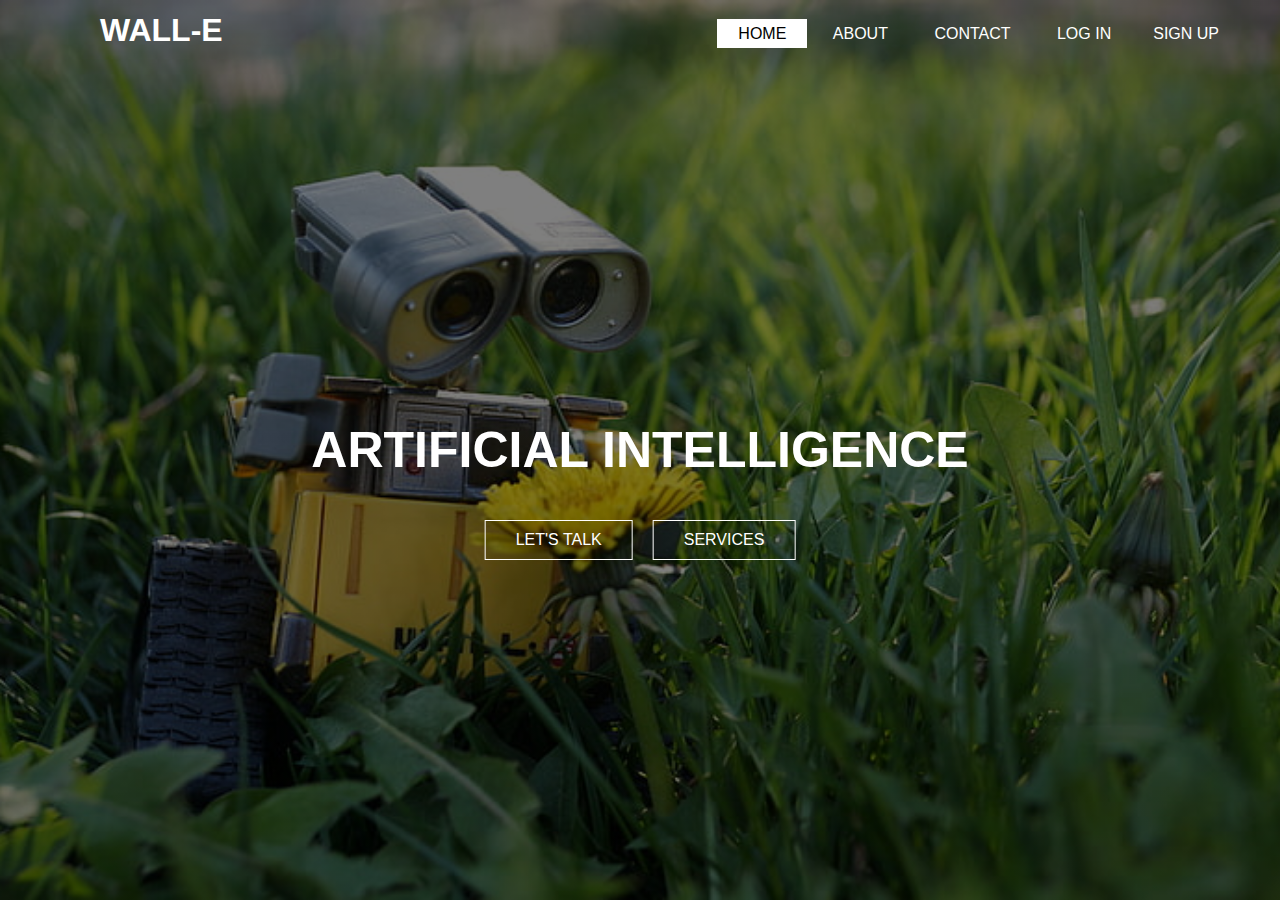
<file: frontend/index.html>
<!DOCTYPE html>
<html lang="en">
<head>
    <meta charset="UTF-8">
    <meta name="viewport" content="width=device-width, initial-scale=1.0">
    <title>WALL-E AI Assistant</title>
    <link rel="stylesheet" href="style.css">
</head>
<body>
<script>
    // Check authentication on page load - NO REDIRECT, just update greeting
    window.addEventListener('DOMContentLoaded', () => {
        const loggedIn = localStorage.getItem('walleLoggedIn') || sessionStorage.getItem('walleLoggedIn');
        
        // Update navigation based on login status
        const navList = document.querySelector('.main ul');
        const greeting = document.querySelector('.title h1');
        
        if (loggedIn) {
            // User is logged in - show personalized greeting and logout
            const userData = JSON.parse(loggedIn);
            if (greeting && userData.name) {
                greeting.textContent = `Welcome ${userData.name.split(' ')[0]}!`;
            }
        } else {
            // User is NOT logged in - show login/signup links instead of logout
            const logoutBtn = document.getElementById('logoutBtn');
            if (logoutBtn) {
                logoutBtn.parentElement.remove();
            }
            
            // Add login and signup links
            const loginLi = document.createElement('li');
            loginLi.innerHTML = '<a href="navbar/login.html">LOG IN</a>';
            navList.appendChild(loginLi);
            
            const signupLi = document.createElement('li');
            signupLi.innerHTML = '<a href="navbar/register.html">SIGN UP</a>';
            navList.appendChild(signupLi);
            
            // Keep default greeting
            if (greeting) {
                greeting.textContent = 'ARTIFICIAL INTELLIGENCE';
            }
        }
    });
</script>

<!-- ── Main Header with Background ─────────────────────────────────────── -->
<header class="header">
    <div class="main">
        <div class="logo">
            <h1>WALL-E</h1>
        </div>
        
        <!-- Hamburger Icon -->
        <div class="hamburger" id="hamburger">
            <span></span>
            <span></span>
            <span></span>
        </div>
        
        <ul id="navMenu">
            <li class="active"><a href="index.html">HOME</a></li>
            <li><a href="navbar/about.html">ABOUT</a></li>
            <li><a href="navbar/contact.html">CONTACT</a></li>
            <li><a href="#" id="logoutBtn" style="color: #ff6b6b;">LOG OUT</a></li>
        </ul>
    </div>
    
    <div class="title">
        <h1>ARTIFICIAL INTELLIGENCE</h1>
    </div>
    
    <div class="button">
        <a href="#" id="startChatBtn" class="btn">LET'S TALK</a>
        <a href="#services" class="btn">SERVICES</a>
    </div>
</header>

<!-- ── Chat Window (sidebar popup) ──────────────────────────────────────── -->
<section class="chat-section" id="chatSection">
    
    <div class="chat-header">
        <div class="chat-header-left">
            <div class="status-dot online"></div>
            <span class="chat-title">WALL-E AI</span>
        </div>
        <div style="display: flex; gap: 10px; align-items: center;">
            <button id="clearBtn" class="icon-btn" title="Clear Chat" style="width: auto; padding: 0 12px; font-size: 0.85rem;">🗑️</button>
            <button id="closeChat" class="close-btn">✕</button>
        </div>
    </div>

    <div class="chat-body" id="chatBody">
        <!-- messages injected by JS -->
    </div>

    <div class="chat-footer">
        <input type="text" id="textInput" class="text-input" placeholder="Type a message..." autocomplete="off" />
        <button id="sendBtn" class="icon-btn" title="Send">⏎</button>
        <button id="micBtn" class="icon-btn mic-btn" title="Mic">🎤</button>
    </div>

    <!-- mic status label -->
    <div class="mic-status" id="micStatus"></div>
</section>


<script>
    // Hamburger menu toggle
    const hamburger = document.getElementById('hamburger');
    const navMenu = document.getElementById('navMenu');
    
    hamburger.addEventListener('click', () => {
        hamburger.classList.toggle('active');
        navMenu.classList.toggle('active');
    });
    
    // Close menu when clicking a link
    document.querySelectorAll('#navMenu li a').forEach(link => {
        link.addEventListener('click', () => {
            hamburger.classList.remove('active');
            navMenu.classList.remove('active');
        });
    });
    
    // Close menu when clicking outside
    document.addEventListener('click', (e) => {
        if (!hamburger.contains(e.target) && !navMenu.contains(e.target)) {
            hamburger.classList.remove('active');
            navMenu.classList.remove('active');
        }
    });

    // Logout functionality
    document.getElementById('logoutBtn')?.addEventListener('click', (e) => {
        e.preventDefault();
        if (confirm('Are you sure you want to log out?')) {
            localStorage.removeItem('walleLoggedIn');
            sessionStorage.removeItem('walleLoggedIn');
            window.location.reload(); // Reload page to show login/signup links
        }
    });
</script>
<script src="script.js"></script>
</body>
</html>
</file>
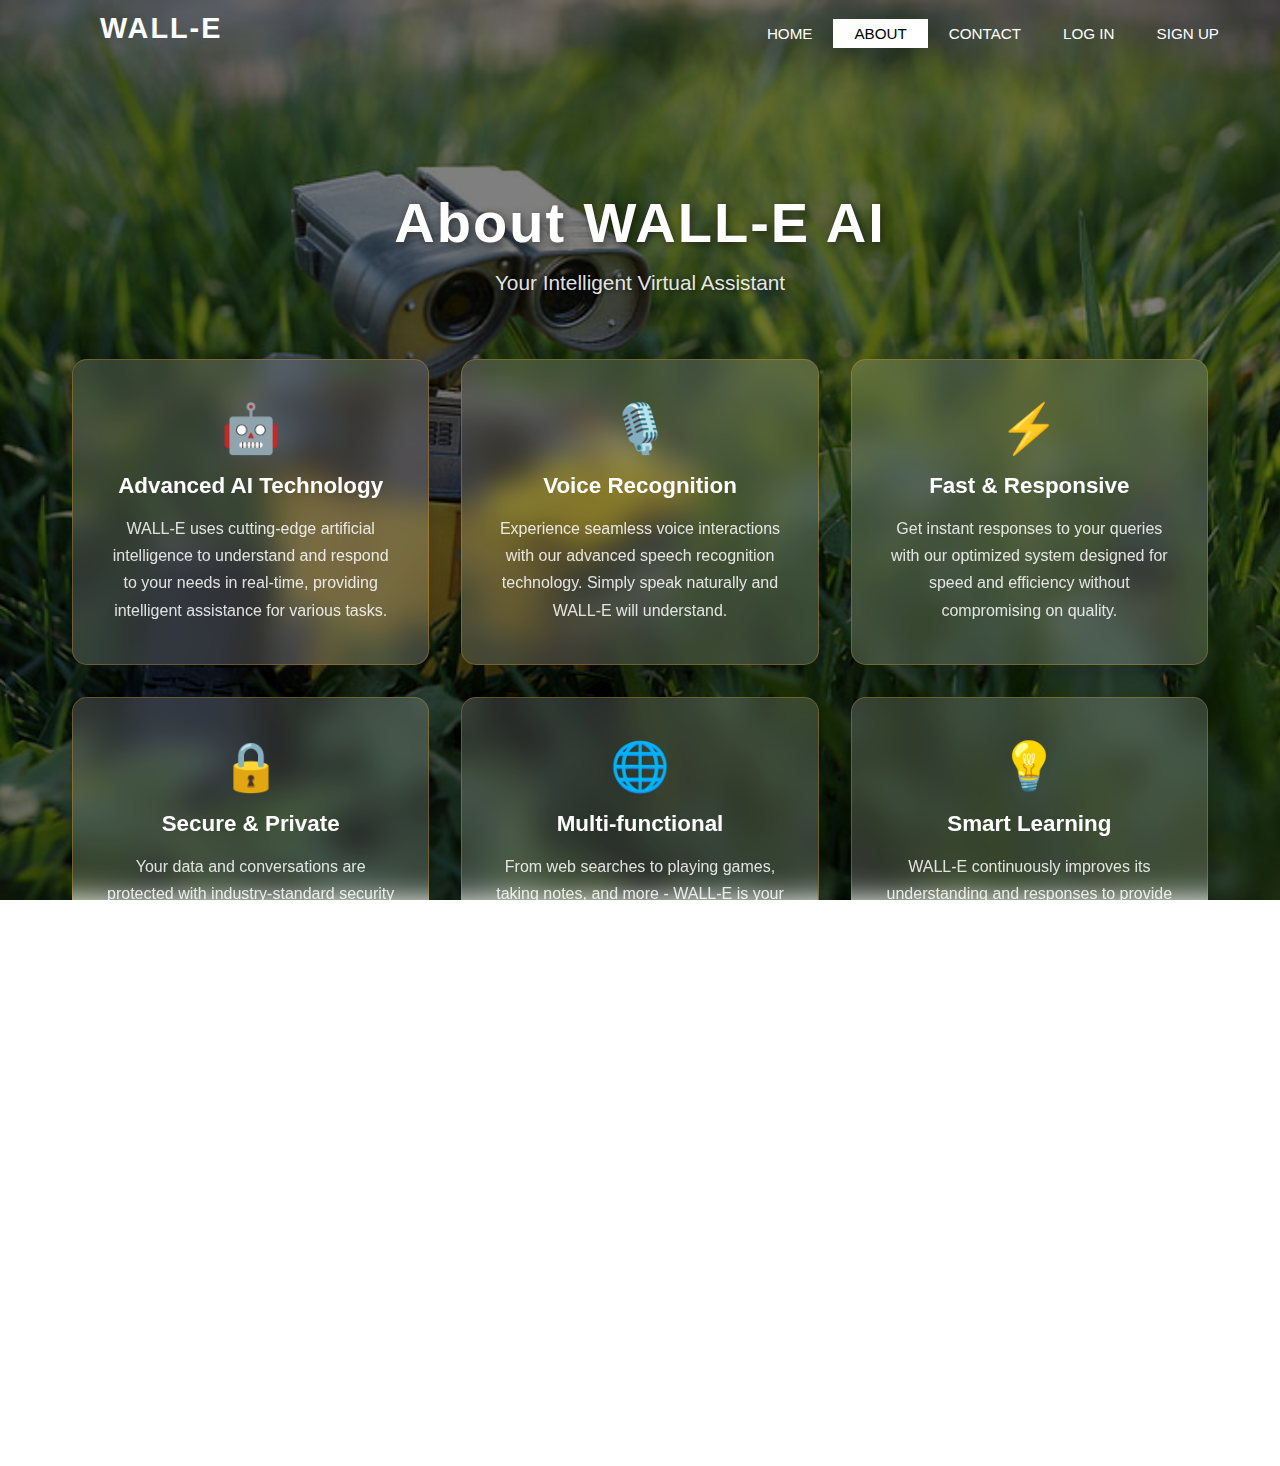
<file: frontend/navbar/about.html>
<!DOCTYPE html>
<html lang="en">
<head>
    <meta charset="UTF-8">
    <meta name="viewport" content="width=device-width, initial-scale=1.0">
    <title>About - WALL-E AI Assistant</title>
    <link rel="stylesheet" href="nav.css">
</head>
<body class="about-section">
    <nav class="navbar">
        <div class="main">
            <div class="logo">
                <h1>WALL-E</h1>
            </div>
            
            <!-- Hamburger Icon -->
            <div class="hamburger" id="hamburger">
                <span></span>
                <span></span>
                <span></span>
            </div>
            
            <ul id="navMenu">
                <li><a href="../index.html">HOME</a></li>
                <li class="active"><a href="about.html">ABOUT</a></li>
                <li><a href="contact.html">CONTACT</a></li>
                <!-- Login/Logout links will be added dynamically -->
            </ul>
        </div>
    </nav>

    <main>
        <div class="container">
            <div class="about-header">
                <h1>About WALL-E AI</h1>
                <p class="subtitle">Your Intelligent Virtual Assistant</p>
            </div>

            <div class="about-content">
                <div class="about-card">
                    <div class="icon">🤖</div>
                    <h3>Advanced AI Technology</h3>
                    <p>WALL-E uses cutting-edge artificial intelligence to understand and respond to your needs in real-time, providing intelligent assistance for various tasks.</p>
                </div>

                <div class="about-card">
                    <div class="icon">🎙️</div>
                    <h3>Voice Recognition</h3>
                    <p>Experience seamless voice interactions with our advanced speech recognition technology. Simply speak naturally and WALL-E will understand.</p>
                </div>

                <div class="about-card">
                    <div class="icon">⚡</div>
                    <h3>Fast & Responsive</h3>
                    <p>Get instant responses to your queries with our optimized system designed for speed and efficiency without compromising on quality.</p>
                </div>

                <div class="about-card">
                    <div class="icon">🔒</div>
                    <h3>Secure & Private</h3>
                    <p>Your data and conversations are protected with industry-standard security measures, ensuring complete privacy and confidentiality.</p>
                </div>

                <div class="about-card">
                    <div class="icon">🌐</div>
                    <h3>Multi-functional</h3>
                    <p>From web searches to playing games, taking notes, and more - WALL-E is your all-in-one assistant for daily tasks and entertainment.</p>
                </div>

                <div class="about-card">
                    <div class="icon">💡</div>
                    <h3>Smart Learning</h3>
                    <p>WALL-E continuously improves its understanding and responses to provide you with increasingly better assistance over time.</p>
                </div>
            </div>

            <div class="mission-section">
                <h2>Our Mission</h2>
                <p>At WALL-E AI, we're committed to making artificial intelligence accessible and useful for everyone. Our mission is to create an intelligent assistant that not only understands what you say but anticipates what you need, making your daily tasks easier and more efficient.</p>
            </div>
        </div>
    </main>

    <footer class="footer">
        <p>&copy; 2026 WALL-E AI Assistant. All rights reserved.</p>
    </footer>

    <script>
        window.addEventListener('DOMContentLoaded', () => {
            // Hamburger menu toggle
            const hamburger = document.getElementById('hamburger');
            const navMenu = document.getElementById('navMenu');
            
            hamburger.addEventListener('click', () => {
                hamburger.classList.toggle('active');
                navMenu.classList.toggle('active');
            });
            
            // Close menu when clicking a link
            document.querySelectorAll('#navMenu li a').forEach(link => {
                link.addEventListener('click', () => {
                    hamburger.classList.remove('active');
                    navMenu.classList.remove('active');
                });
            });
            
            // Close menu when clicking outside
            document.addEventListener('click', (e) => {
                if (!hamburger.contains(e.target) && !navMenu.contains(e.target)) {
                    hamburger.classList.remove('active');
                    navMenu.classList.remove('active');
                }
            });

            // Dynamic navigation based on login status
            const loggedIn = localStorage.getItem('walleLoggedIn') || sessionStorage.getItem('walleLoggedIn');
            
            if (loggedIn) {
                // User is logged in - add logout button
                const logoutLi = document.createElement('li');
                logoutLi.innerHTML = '<a href="#" id="logoutBtn" style="color: #ff6b6b;">LOG OUT</a>';
                navMenu.appendChild(logoutLi);
                
                // Add logout functionality
                document.getElementById('logoutBtn').addEventListener('click', (e) => {
                    e.preventDefault();
                    if (confirm('Are you sure you want to log out?')) {
                        localStorage.removeItem('walleLoggedIn');
                        sessionStorage.removeItem('walleLoggedIn');
                        window.location.href = '../index.html';
                    }
                });
            } else {
                // User is NOT logged in - add login/signup links
                const loginLi = document.createElement('li');
                loginLi.innerHTML = '<a href="login.html">LOG IN</a>';
                navMenu.appendChild(loginLi);
                
                const signupLi = document.createElement('li');
                signupLi.innerHTML = '<a href="register.html">SIGN UP</a>';
                navMenu.appendChild(signupLi);
            }
        });
    </script>
</body>
</html>
</file>
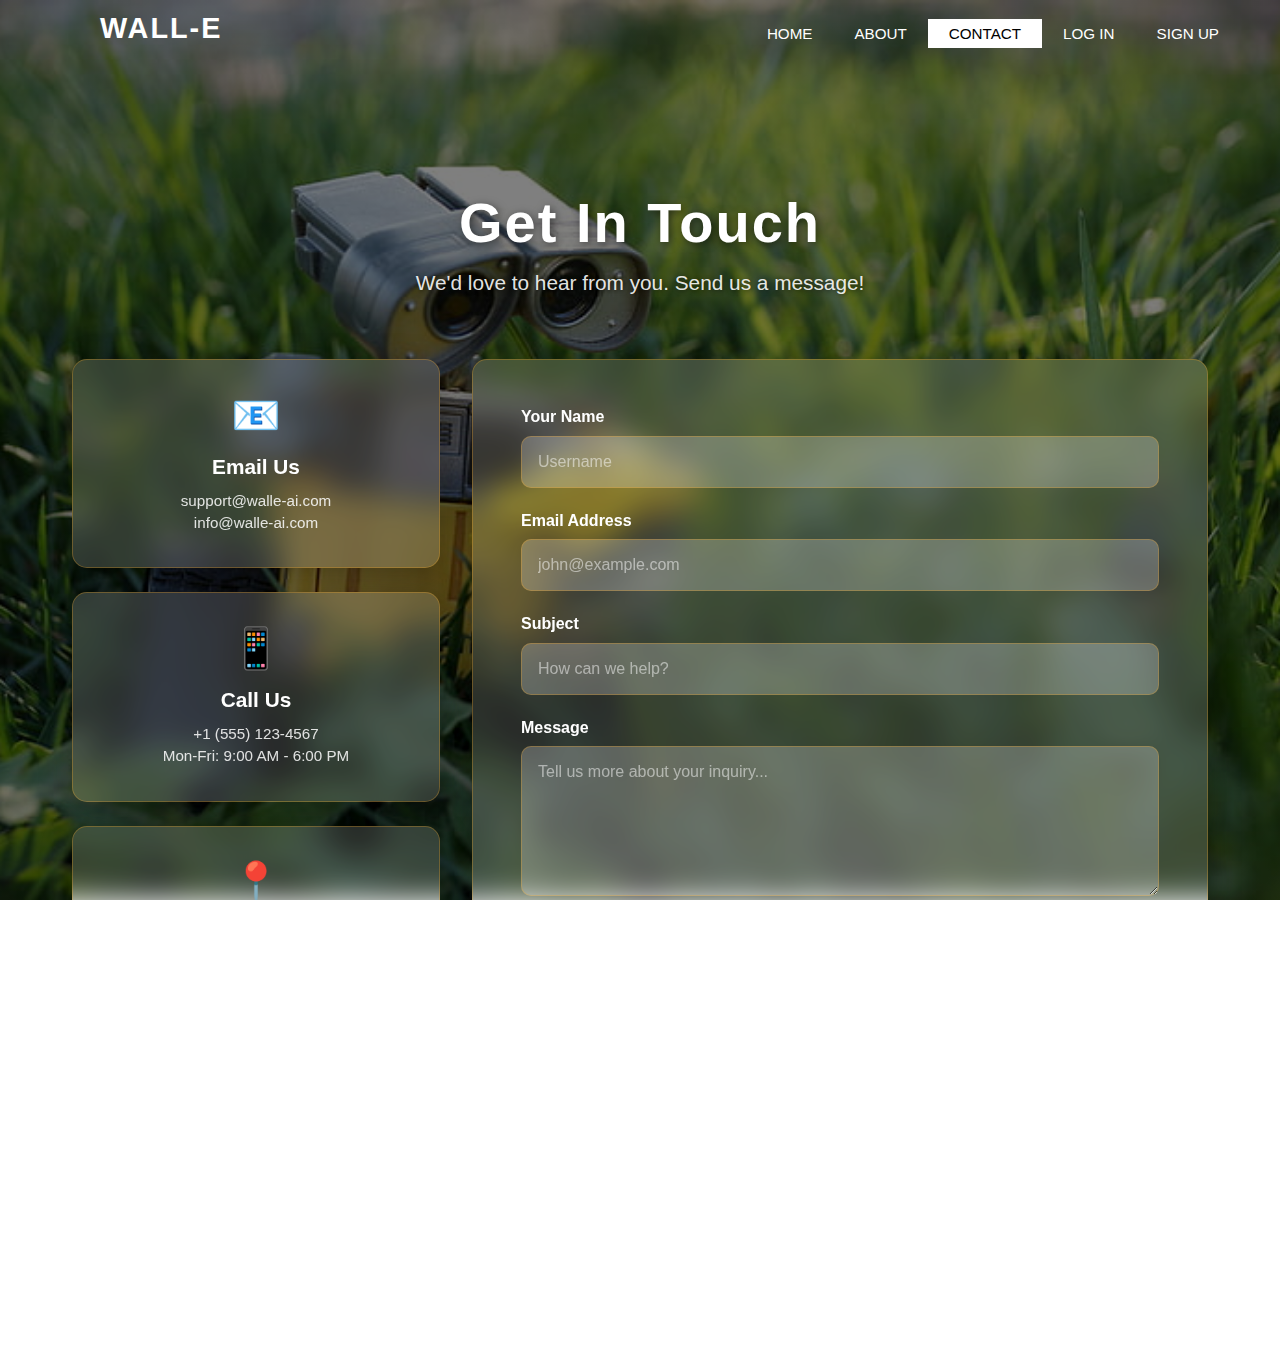
<file: frontend/navbar/contact.html>
<!DOCTYPE html>
<html lang="en">
<head>
    <meta charset="UTF-8">
    <meta name="viewport" content="width=device-width, initial-scale=1.0">
    <title>Contact - WALL-E AI Assistant</title>
    <link rel="stylesheet" href="nav.css">
</head>
<body class="contact-section">
    <nav class="navbar">
        <div class="main">
            <div class="logo">
                <h1>WALL-E</h1>
            </div>
            
            <!-- Hamburger Icon -->
            <div class="hamburger" id="hamburger">
                <span></span>
                <span></span>
                <span></span>
            </div>
            
            <ul id="navMenu">
                <li><a href="../index.html">HOME</a></li>
                <li><a href="about.html">ABOUT</a></li>
                <li class="active"><a href="contact.html">CONTACT</a></li>
                <!-- Login/Logout links will be added dynamically -->
            </ul>
        </div>
    </nav>

    <main>
        <div class="container">
            <div class="contact-header">
                <h1>Get In Touch</h1>
                <p>We'd love to hear from you. Send us a message!</p>
            </div>

            <div class="contact-wrapper">
                <div class="contact-info">
                    <div class="info-card">
                        <div class="info-icon">📧</div>
                        <h3>Email Us</h3>
                        <p>support@walle-ai.com</p>
                        <p>info@walle-ai.com</p>
                    </div>

                    <div class="info-card">
                        <div class="info-icon">📱</div>
                        <h3>Call Us</h3>
                        <p>+1 (555) 123-4567</p>
                        <p>Mon-Fri: 9:00 AM - 6:00 PM</p>
                    </div>

                    <div class="info-card">
                        <div class="info-icon">📍</div>
                        <h3>Visit Us</h3>
                        <p>123 AI Street</p>
                        <p>Mumbai, India</p>
                    </div>

                    <div class="social-links">
                        <h3>Follow Us</h3>
                        <div class="social-icons">
                            <a href="#" title="LinkedIn">💼</a>
                            <a href="#" title="GitHub">💻</a>
                        </div>
                    </div>
                </div>

                <div class="contact-form-wrapper">
                    <form class="contact-form" id="contactForm">
                        <div class="form-group">
                            <label for="name">Your Name</label>
                            <input type="text" id="name" name="name" required placeholder="Username">
                        </div>

                        <div class="form-group">
                            <label for="email">Email Address</label>
                            <input type="email" id="email" name="email" required placeholder="john@example.com">
                        </div>

                        <div class="form-group">
                            <label for="subject">Subject</label>
                            <input type="text" id="subject" name="subject" required placeholder="How can we help?">
                        </div>

                        <div class="form-group">
                            <label for="message">Message</label>
                            <textarea id="message" name="message" rows="6" required placeholder="Tell us more about your inquiry..."></textarea>
                        </div>

                        <button type="submit" class="submit-btn">SEND MESSAGE</button>
                    </form>
                    <div id="formMessage" class="form-message"></div>
                </div>
            </div>
        </div>
    </main>

    <footer class="footer">
        <p>&copy; 2026 WALL-E AI Assistant. All rights reserved.</p>
    </footer>

    <script>
        window.addEventListener('DOMContentLoaded', () => {
            // Hamburger menu toggle
            const hamburger = document.getElementById('hamburger');
            const navMenu = document.getElementById('navMenu');
            
            hamburger.addEventListener('click', () => {
                hamburger.classList.toggle('active');
                navMenu.classList.toggle('active');
            });
            
            // Close menu when clicking a link
            document.querySelectorAll('#navMenu li a').forEach(link => {
                link.addEventListener('click', () => {
                    hamburger.classList.remove('active');
                    navMenu.classList.remove('active');
                });
            });
            
            // Close menu when clicking outside
            document.addEventListener('click', (e) => {
                if (!hamburger.contains(e.target) && !navMenu.contains(e.target)) {
                    hamburger.classList.remove('active');
                    navMenu.classList.remove('active');
                }
            });

            // Dynamic navigation based on login status
            const loggedIn = localStorage.getItem('walleLoggedIn') || sessionStorage.getItem('walleLoggedIn');
            
            if (loggedIn) {
                // User is logged in - add logout button
                const logoutLi = document.createElement('li');
                logoutLi.innerHTML = '<a href="#" id="logoutBtn" style="color: #ff6b6b;">LOG OUT</a>';
                navMenu.appendChild(logoutLi);
                
                // Add logout functionality
                document.getElementById('logoutBtn').addEventListener('click', (e) => {
                    e.preventDefault();
                    if (confirm('Are you sure you want to log out?')) {
                        localStorage.removeItem('walleLoggedIn');
                        sessionStorage.removeItem('walleLoggedIn');
                        window.location.href = '../index.html';
                    }
                });
            } else {
                // User is NOT logged in - add login/signup links
                const loginLi = document.createElement('li');
                loginLi.innerHTML = '<a href="login.html">LOG IN</a>';
                navMenu.appendChild(loginLi);
                
                const signupLi = document.createElement('li');
                signupLi.innerHTML = '<a href="register.html">SIGN UP</a>';
                navMenu.appendChild(signupLi);
            }

            // Contact form submission
            document.getElementById('contactForm').addEventListener('submit', function(e) {
                e.preventDefault();
                
                const formMessage = document.getElementById('formMessage');
                formMessage.className = 'form-message success';
                formMessage.textContent = '✓ Thank you for your message! We\'ll get back to you soon.';
                formMessage.style.display = 'block';
                
                // Reset form
                this.reset();
                
                // Hide message after 5 seconds
                setTimeout(() => {
                    formMessage.style.display = 'none';
                }, 5000);
            });
        });
    </script>
</body>
</html>
</file>
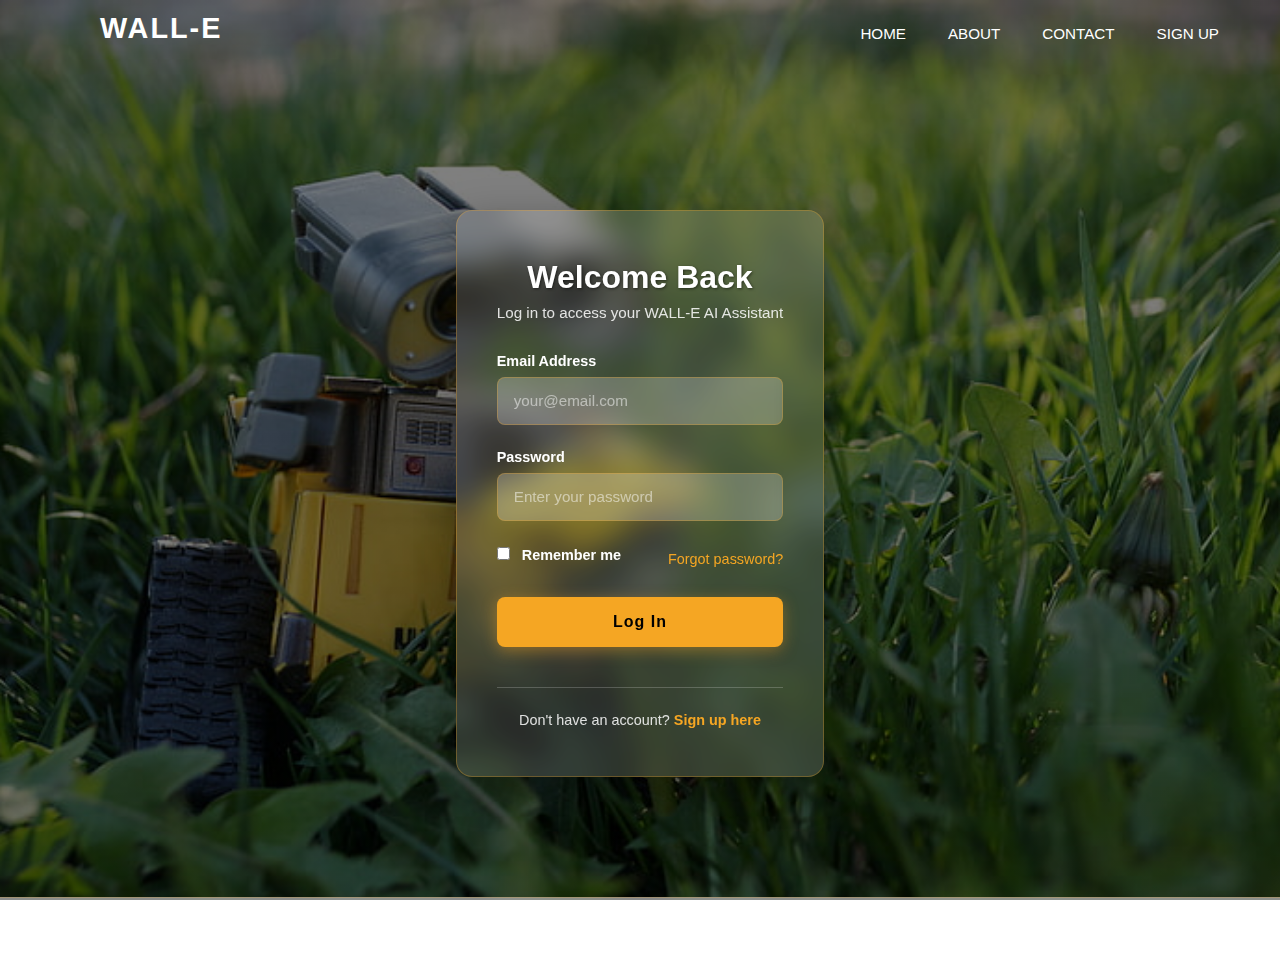
<file: frontend/navbar/login.html>
<!DOCTYPE html>
<html lang="en">
<head>
    <meta charset="UTF-8">
    <meta name="viewport" content="width=device-width, initial-scale=1.0">
    <title>Login - WALL-E AI Assistant</title>
    <link rel="stylesheet" href="nav.css">
</head>
<body class="auth-section">
    <nav class="navbar">
        <div class="main">
            <div class="logo">
                <h1>WALL-E</h1>
            </div>
            
            <!-- Hamburger Icon -->
            <div class="hamburger" id="hamburger">
                <span></span>
                <span></span>
                <span></span>
            </div>
            
            <ul id="navMenu">
                <li><a href="../index.html">HOME</a></li>
                <li><a href="about.html">ABOUT</a></li>
                <li><a href="contact.html">CONTACT</a></li>
                <li><a href="register.html">SIGN UP</a></li>
            </ul>
        </div>
    </nav>

    <div class="auth-container">
        <div class="auth-card">
            <div class="auth-header">
                <h1>Welcome Back</h1>
                <p>Log in to access your WALL-E AI Assistant</p>
            </div>

            <form class="auth-form" id="loginForm">
                <div class="form-group">
                    <label for="email">Email Address</label>
                    <input type="email" id="email" name="email" required placeholder="your@email.com" autocomplete="email">
                </div>

                <div class="form-group">
                    <label for="password">Password</label>
                    <input type="password" id="password" name="password" required placeholder="Enter your password" autocomplete="current-password">
                </div>

                <div class="form-options">
                    <label class="checkbox-label">
                        <input type="checkbox" id="remember" name="remember">
                        <span>Remember me</span>
                    </label>
                    <a href="#" class="forgot-link">Forgot password?</a>
                </div>

                <button type="submit" class="auth-btn">Log In</button>
                
                <div id="loginMessage" class="auth-message"></div>
            </form>

            <div class="auth-footer">
                <p>Don't have an account? <a href="register.html">Sign up here</a></p>
            </div>
        </div>
    </div>

    <footer class="footer">
        <p>&copy; 2026 WALL-E AI Assistant. All rights reserved.</p>
    </footer>

    <script>
        window.addEventListener('DOMContentLoaded', () => {
            // Hamburger menu toggle
            const hamburger = document.getElementById('hamburger');
            const navMenu = document.getElementById('navMenu');
            
            hamburger.addEventListener('click', () => {
                hamburger.classList.toggle('active');
                navMenu.classList.toggle('active');
            });
            
            // Close menu when clicking a link
            document.querySelectorAll('#navMenu li a').forEach(link => {
                link.addEventListener('click', () => {
                    hamburger.classList.remove('active');
                    navMenu.classList.remove('active');
                });
            });
            
            // Close menu when clicking outside
            document.addEventListener('click', (e) => {
                if (!hamburger.contains(e.target) && !navMenu.contains(e.target)) {
                    hamburger.classList.remove('active');
                    navMenu.classList.remove('active');
                }
            });

            // Login form submission
            document.getElementById('loginForm').addEventListener('submit', function(e) {
                e.preventDefault();
                
                const email = document.getElementById('email').value;
                const password = document.getElementById('password').value;
                const remember = document.getElementById('remember').checked;
                const messageDiv = document.getElementById('loginMessage');
                
                // Get registered users from localStorage
                const users = JSON.parse(localStorage.getItem('walleUsers') || '[]');
                
                // Find user
                const user = users.find(u => u.email === email && u.password === password);
                
                if (user) {
                    // Store login session
                    if (remember) {
                        localStorage.setItem('walleLoggedIn', JSON.stringify({
                            email: user.email,
                            name: user.name,
                            timestamp: new Date().getTime()
                        }));
                    } else {
                        sessionStorage.setItem('walleLoggedIn', JSON.stringify({
                            email: user.email,
                            name: user.name,
                            timestamp: new Date().getTime()
                        }));
                    }
                    
                    messageDiv.className = 'auth-message success';
                    messageDiv.textContent = '✓ Login successful! Redirecting...';
                    messageDiv.style.display = 'block';
                    
                    // Redirect to home page
                    setTimeout(() => {
                        window.location.href = '../index.html';
                    }, 1500);
                } else {
                    messageDiv.className = 'auth-message error';
                    messageDiv.textContent = '✗ Invalid email or password. Please try again.';
                    messageDiv.style.display = 'block';
                    
                    // Shake animation
                    this.classList.add('shake');
                    setTimeout(() => {
                        this.classList.remove('shake');
                    }, 500);
                }
            });
        });
    </script>
</body>
</html>
</file>
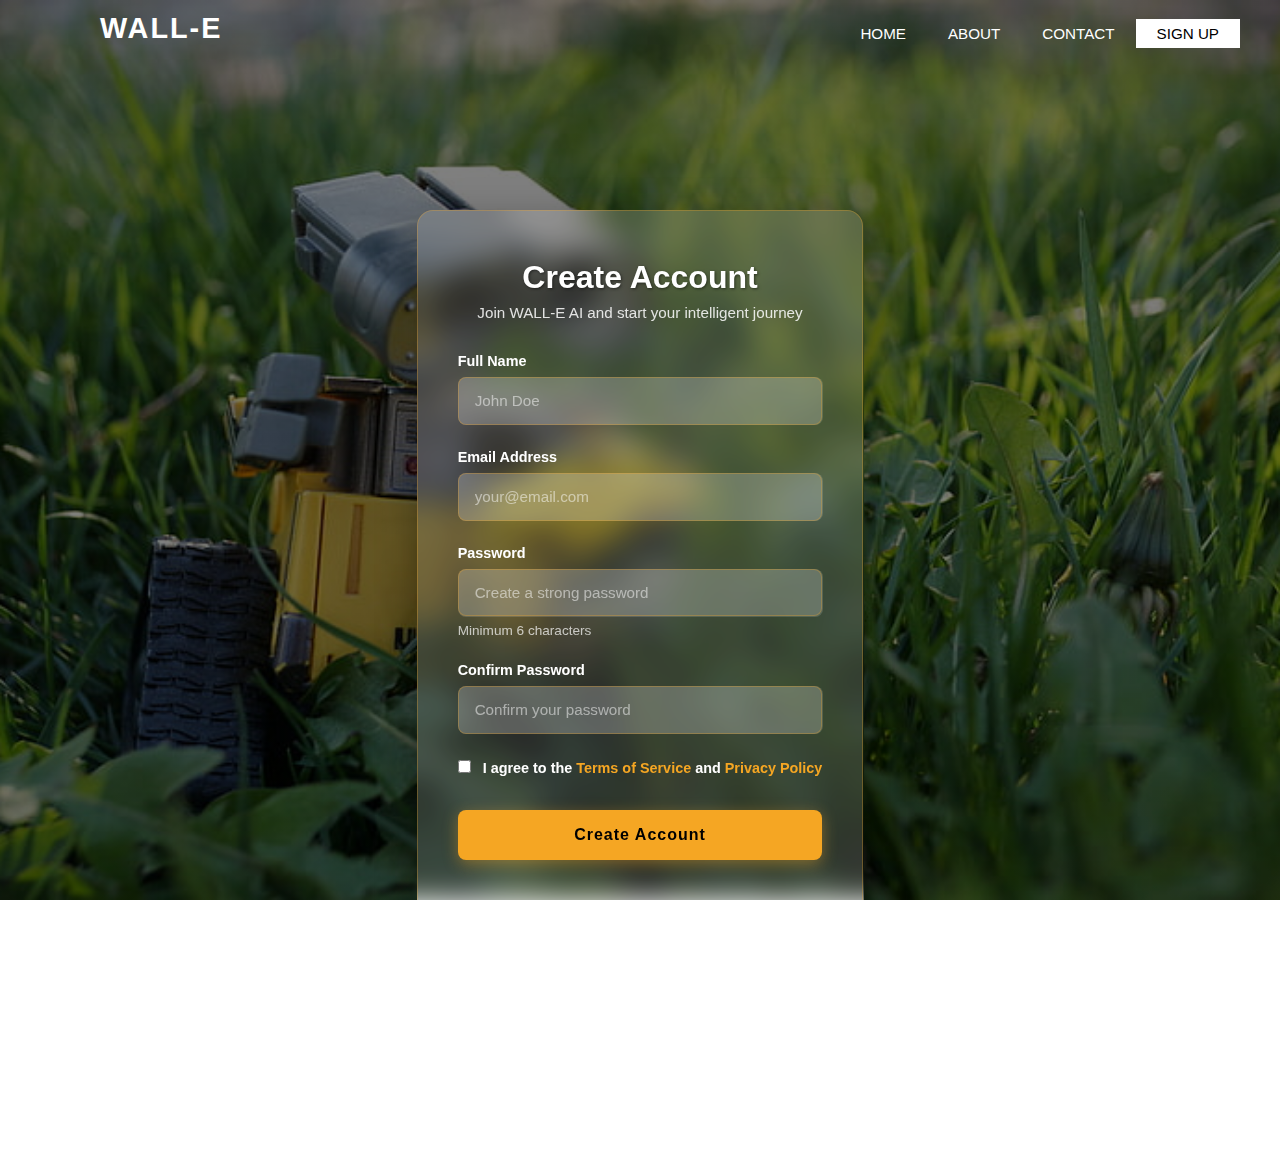
<file: frontend/navbar/register.html>
<!DOCTYPE html>
<html lang="en">
<head>
    <meta charset="UTF-8">
    <meta name="viewport" content="width=device-width, initial-scale=1.0">
    <title>Sign Up - WALL-E AI Assistant</title>
    <link rel="stylesheet" href="nav.css">
</head>
<body class="auth-section">
    <nav class="navbar">
        <div class="main">
            <div class="logo">
                <h1>WALL-E</h1>
            </div>
            
            <!-- Hamburger Icon -->
            <div class="hamburger" id="hamburger">
                <span></span>
                <span></span>
                <span></span>
            </div>
            
            <ul id="navMenu">
                <li><a href="../index.html">HOME</a></li>
                <li><a href="about.html">ABOUT</a></li>
                <li><a href="contact.html">CONTACT</a></li>
                <li class="active"><a href="register.html">SIGN UP</a></li>
            </ul>
        </div>
    </nav>

    <div class="auth-container">
        <div class="auth-card">
            <div class="auth-header">
                <h1>Create Account</h1>
                <p>Join WALL-E AI and start your intelligent journey</p>
            </div>

            <form class="auth-form" id="registerForm">
                <div class="form-group">
                    <label for="name">Full Name</label>
                    <input type="text" id="name" name="name" required placeholder="John Doe" autocomplete="name">
                </div>

                <div class="form-group">
                    <label for="email">Email Address</label>
                    <input type="email" id="email" name="email" required placeholder="your@email.com" autocomplete="email">
                </div>

                <div class="form-group">
                    <label for="password">Password</label>
                    <input type="password" id="password" name="password" required placeholder="Create a strong password" autocomplete="new-password" minlength="6">
                    <small class="form-hint">Minimum 6 characters</small>
                </div>

                <div class="form-group">
                    <label for="confirmPassword">Confirm Password</label>
                    <input type="password" id="confirmPassword" name="confirmPassword" required placeholder="Confirm your password" autocomplete="new-password">
                </div>

                <div class="form-options">
                    <label class="checkbox-label">
                        <input type="checkbox" id="terms" name="terms" required>
                        <span>I agree to the <a href="#">Terms of Service</a> and <a href="#">Privacy Policy</a></span>
                    </label>
                </div>

                <button type="submit" class="auth-btn">Create Account</button>
                
                <div id="registerMessage" class="auth-message"></div>
            </form>

            <div class="auth-footer">
                <p>Already have an account? <a href="login.html">Log in here</a></p>
            </div>
        </div>
    </div>

    <footer class="footer">
        <p>&copy; 2026 WALL-E AI Assistant. All rights reserved.</p>
    </footer>

    <script>
        window.addEventListener('DOMContentLoaded', () => {
            // Hamburger menu toggle
            const hamburger = document.getElementById('hamburger');
            const navMenu = document.getElementById('navMenu');
            
            hamburger.addEventListener('click', () => {
                hamburger.classList.toggle('active');
                navMenu.classList.toggle('active');
            });
            
            // Close menu when clicking a link
            document.querySelectorAll('#navMenu li a').forEach(link => {
                link.addEventListener('click', () => {
                    hamburger.classList.remove('active');
                    navMenu.classList.remove('active');
                });
            });
            
            // Close menu when clicking outside
            document.addEventListener('click', (e) => {
                if (!hamburger.contains(e.target) && !navMenu.contains(e.target)) {
                    hamburger.classList.remove('active');
                    navMenu.classList.remove('active');
                }
            });

            // Register form submission
            document.getElementById('registerForm').addEventListener('submit', function(e) {
                e.preventDefault();
                
                const name = document.getElementById('name').value.trim();
                const email = document.getElementById('email').value.trim().toLowerCase();
                const password = document.getElementById('password').value;
                const confirmPassword = document.getElementById('confirmPassword').value;
                const terms = document.getElementById('terms').checked;
                const messageDiv = document.getElementById('registerMessage');
                
                // Validation
                if (password.length < 6) {
                    showMessage('error', '✗ Password must be at least 6 characters long.');
                    return;
                }
                
                if (password !== confirmPassword) {
                    showMessage('error', '✗ Passwords do not match. Please try again.');
                    return;
                }
                
                if (!terms) {
                    showMessage('error', '✗ Please accept the Terms of Service to continue.');
                    return;
                }
                
                // Get existing users
                let users = JSON.parse(localStorage.getItem('walleUsers') || '[]');
                
                // Check if email already exists
                if (users.some(u => u.email === email)) {
                    showMessage('error', '✗ This email is already registered. Please log in instead.');
                    return;
                }
                
                // Add new user
                users.push({
                    name: name,
                    email: email,
                    password: password,
                    registeredDate: new Date().toISOString()
                });
                
                // Save to localStorage
                localStorage.setItem('walleUsers', JSON.stringify(users));
                
                showMessage('success', '✓ Account created successfully! Redirecting to login...');
                
                // Reset form
                this.reset();
                
                // Redirect to login
                setTimeout(() => {
                    window.location.href = 'login.html';
                }, 2000);
            });
            
            function showMessage(type, text) {
                const messageDiv = document.getElementById('registerMessage');
                messageDiv.className = `auth-message ${type}`;
                messageDiv.textContent = text;
                messageDiv.style.display = 'block';
                
                if (type === 'error') {
                    document.getElementById('registerForm').classList.add('shake');
                    setTimeout(() => {
                        document.getElementById('registerForm').classList.remove('shake');
                    }, 500);
                }
            }

            // Password strength indicator
            document.getElementById('password').addEventListener('input', function() {
                const password = this.value;
                const hint = this.nextElementSibling;
                
                if (password.length === 0) {
                    hint.textContent = 'Minimum 6 characters';
                    hint.style.color = 'rgba(255, 255, 255, 0.7)';
                } else if (password.length < 6) {
                    hint.textContent = 'Too short - keep going';
                    hint.style.color = '#ff6b6b';
                } else if (password.length < 10) {
                    hint.textContent = 'Good password';
                    hint.style.color = '#ffa500';
                } else {
                    hint.textContent = 'Strong password!';
                    hint.style.color = '#4caf50';
                }
            });

            // Check if already logged in
            const loggedIn = localStorage.getItem('walleLoggedIn') || sessionStorage.getItem('walleLoggedIn');
            if (loggedIn) {
                window.location.href = '../index.html';
            }
        });
    </script>
</body>
</html>
</file>
<file: frontend/navbar/nav.css>
/* ═══════════════════════════════════════════════════════════════════════
   WALL-E AI ASSISTANT - NAVIGATION STYLES
   ═══════════════════════════════════════════════════════════════════════ */

/* ── Reset & Base Styles ──────────────────────────────────────────────── */
* {
    margin: 0;
    padding: 0;
    box-sizing: border-box;
    font-family: Century Gothic, sans-serif;
}

:root {
    --accent: #f5a623;
    --accent-glow: rgba(245, 166, 35, 0.35);
}

html, body {
    height: 100%;
    overflow-x: hidden;
}

html {
    scroll-behavior: smooth;
}

/* ── Main Background Container (ALL PAGES) ────────────────────────────── */
.page-wrapper,
.auth-section,
.about-section,
.contact-section {
    background-image: linear-gradient(rgba(0,0,0,0.5), rgba(0,0,0,0.5)), url(../walle.jpg);
    min-height: 100vh;
    background-size: cover;
    background-repeat: no-repeat;
    background-position: center;
    background-attachment: fixed;
    position: relative;
    display: flex;
    flex-direction: column;
}

/* ── Specific layout for auth pages ───────────────────────────────────── */
body.auth-section {
    display: flex;
    flex-direction: column;
    min-height: 100vh;
}

body.auth-section > .auth-container {
    flex: 1;
    display: flex;
    align-items: center;
    justify-content: center;
    padding: 120px 1rem;
}

/* ── Navigation Bar (MAIN PAGE STYLE) ─────────────────────────────────── */
.navbar {
    background: transparent;
    padding: 0;
    position: relative;
    z-index: 1000;
}

.nav-container {
    max-width: 1200px;
    margin: 0 auto;
    padding: 0 2rem;
}

.main,
.nav-container {
    max-width: 1200px;
    margin: auto;
}

/* ── Logo (MAIN PAGE STYLE) ───────────────────────────────────────────── */
.logo { 
    color: #fff;  
    float: left;
    width: 300px;
    height: 90px;
    padding-left: 60px;    
    padding-top: 11.5px;   
}

.logo h1 {
    font-size: 1.8rem;
    font-weight: 700;
    color: #fff;
    letter-spacing: 2px;
}

/* ── Hamburger Menu ───────────────────────────────────────────────────── */
.hamburger {
    display: none;
    flex-direction: column;
    cursor: pointer;
    gap: 5px;
    padding: 10px;
    float: right;
    margin-top: 20px;
    margin-right: 20px;
    z-index: 1001;
}

.hamburger span {
    width: 30px;
    height: 3px;
    background-color: #fff;
    transition: all 0.3s ease;
    border-radius: 3px;
}

.hamburger.active span:nth-child(1) {
    transform: rotate(45deg) translate(8px, 8px);
}

.hamburger.active span:nth-child(2) {
    opacity: 0;
}

.hamburger.active span:nth-child(3) {
    transform: rotate(-45deg) translate(7px, -7px);
}

/* ── Navigation Menu (MAIN PAGE STYLE) ────────────────────────────────── */
.nav-menu,
ul {
    float: right;
    list-style-type: none;
    margin-top: 25px;
    display: flex;
    gap: 0;
}

.nav-menu li,
ul li {
    display: inline-block;
}

.nav-menu li a,
ul li a {
    text-decoration: none;
    color: #fff;
    padding: 5px 20px;
    border: 1px solid transparent;
    transition: 0.6s ease;
    font-weight: 500;
    font-size: 0.95rem;
}

.nav-menu li a:hover,
ul li a:hover {
    background-color: #fff;
    color: #000;
}

.nav-menu li.active a,
ul li.active a {
    background-color: #fff;
    color: #000;
}

/* ── Page Content Container ───────────────────────────────────────────── */
.container {
    max-width: 1200px;
    margin: 0 auto;
    padding: 100px 2rem 80px;
}

main {
    flex: 1;
}

/* ── About Page ───────────────────────────────────────────────────────── */
.about-header {
    text-align: center;
    margin-bottom: 4rem;
}

.about-header h1 {
    font-size: 3.5rem;
    color: #fff;
    margin-bottom: 1rem;
    font-weight: 700;
    text-shadow: 2px 2px 8px rgba(0, 0, 0, 0.5);
    letter-spacing: 2px;
}

.subtitle {
    font-size: 1.3rem;
    color: rgba(255, 255, 255, 0.9);
    text-shadow: 1px 1px 4px rgba(0, 0, 0, 0.5);
}

.about-content {
    display: grid;
    grid-template-columns: repeat(auto-fit, minmax(320px, 1fr));
    gap: 2rem;
    margin-bottom: 4rem;
}

.about-card {
    background: rgba(255, 255, 255, 0.15);
    backdrop-filter: blur(15px);
    -webkit-backdrop-filter: blur(15px);
    padding: 2.5rem 2rem;
    border-radius: 15px;
    border: 1px solid rgba(245, 166, 35, 0.3);
    box-shadow: 0 8px 32px rgba(0, 0, 0, 0.3);
    text-align: center;
    transition: all 0.3s ease;
}

.about-card:hover {
    transform: translateY(-8px);
    box-shadow: 0 12px 40px rgba(0, 0, 0, 0.4);
    border-color: var(--accent);
}

.about-card .icon {
    font-size: 3rem;
    margin-bottom: 1rem;
}

.about-card h3 {
    font-size: 1.4rem;
    color: #fff;
    margin-bottom: 1rem;
    font-weight: 600;
}

.about-card p {
    color: rgba(255, 255, 255, 0.85);
    line-height: 1.7;
}

.mission-section {
    background: rgba(255, 255, 255, 0.15);
    backdrop-filter: blur(15px);
    -webkit-backdrop-filter: blur(15px);
    padding: 3rem;
    border-radius: 15px;
    border: 1px solid rgba(245, 166, 35, 0.3);
    box-shadow: 0 8px 32px rgba(0, 0, 0, 0.3);
    text-align: center;
}

.mission-section h2 {
    font-size: 2rem;
    color: #fff;
    margin-bottom: 1.5rem;
    font-weight: 600;
}

.mission-section p {
    font-size: 1.1rem;
    color: rgba(255, 255, 255, 0.9);
    line-height: 1.8;
    max-width: 900px;
    margin: 0 auto;
}

/* ── Contact Page ─────────────────────────────────────────────────────── */
.contact-header {
    text-align: center;
    margin-bottom: 4rem;
}

.contact-header h1 {
    font-size: 3.5rem;
    color: #fff;
    margin-bottom: 1rem;
    font-weight: 700;
    text-shadow: 2px 2px 8px rgba(0, 0, 0, 0.5);
    letter-spacing: 2px;
}

.contact-header p {
    font-size: 1.3rem;
    color: rgba(255, 255, 255, 0.9);
    text-shadow: 1px 1px 4px rgba(0, 0, 0, 0.5);
}

.contact-wrapper {
    display: grid;
    grid-template-columns: 1fr 2fr;
    gap: 2rem;
    align-items: start;
}

.contact-info {
    display: flex;
    flex-direction: column;
    gap: 1.5rem;
}

.info-card {
    background: rgba(255, 255, 255, 0.15);
    backdrop-filter: blur(15px);
    -webkit-backdrop-filter: blur(15px);
    padding: 2rem;
    border-radius: 15px;
    border: 1px solid rgba(245, 166, 35, 0.3);
    box-shadow: 0 8px 32px rgba(0, 0, 0, 0.3);
    text-align: center;
    transition: all 0.3s ease;
}

.info-card:hover {
    transform: translateY(-5px);
    box-shadow: 0 12px 40px rgba(0, 0, 0, 0.4);
    border-color: var(--accent);
}

.info-icon {
    font-size: 2.5rem;
    margin-bottom: 1rem;
}

.info-card h3 {
    font-size: 1.3rem;
    color: #fff;
    margin-bottom: 0.8rem;
    font-weight: 600;
}

.info-card p {
    color: rgba(255, 255, 255, 0.85);
    margin: 0.3rem 0;
    font-size: 0.95rem;
}

.social-links {
    background: rgba(255, 255, 255, 0.15);
    backdrop-filter: blur(15px);
    -webkit-backdrop-filter: blur(15px);
    padding: 2rem;
    border-radius: 15px;
    border: 1px solid rgba(245, 166, 35, 0.3);
    box-shadow: 0 8px 32px rgba(0, 0, 0, 0.3);
    text-align: center;
}

.social-links h3 {
    font-size: 1.3rem;
    color: #fff;
    margin-bottom: 1rem;
    font-weight: 600;
}

.social-icons {
    display: flex;
    justify-content: center;
    gap: 1rem;
    flex-wrap: wrap;
}

.social-icons a {
    display: flex;
    align-items: center;
    justify-content: center;
    width: 55px;
    height: 55px;
    background: rgba(245, 166, 35, 0.2);
    border: 1px solid var(--accent);
    border-radius: 50%;
    text-decoration: none;
    font-size: 1.6rem;
    transition: all 0.3s ease;
    box-shadow: 0 4px 15px rgba(245, 166, 35, 0.2);
}

.social-icons a:hover {
    transform: translateY(-5px) scale(1.1);
    box-shadow: 0 8px 25px rgba(245, 166, 35, 0.5);
    background: var(--accent);
}

.contact-form-wrapper {
    background: rgba(255, 255, 255, 0.15);
    backdrop-filter: blur(15px);
    -webkit-backdrop-filter: blur(15px);
    padding: 3rem;
    border-radius: 15px;
    border: 1px solid rgba(245, 166, 35, 0.3);
    box-shadow: 0 8px 32px rgba(0, 0, 0, 0.3);
}

.contact-form .form-group {
    margin-bottom: 1.5rem;
}

.contact-form label {
    display: block;
    color: #fff;
    font-weight: 600;
    margin-bottom: 0.6rem;
    font-size: 1rem;
}

.contact-form input,
.contact-form textarea {
    width: 100%;
    padding: 1rem;
    border: 1px solid rgba(245, 166, 35, 0.3);
    border-radius: 10px;
    font-size: 1rem;
    font-family: inherit;
    transition: all 0.3s ease;
    background: rgba(255, 255, 255, 0.1);
    color: #fff;
    backdrop-filter: blur(5px);
}

.contact-form input::placeholder,
.contact-form textarea::placeholder {
    color: rgba(255, 255, 255, 0.5);
}

.contact-form input:focus,
.contact-form textarea:focus {
    outline: none;
    border-color: var(--accent);
    background: rgba(255, 255, 255, 0.15);
    box-shadow: 0 0 0 3px rgba(245, 166, 35, 0.2);
}

.contact-form textarea {
    resize: vertical;
    min-height: 150px;
}

.submit-btn {
    width: 100%;
    padding: 1.1rem;
    background: var(--accent);
    color: #000;
    border: none;
    border-radius: 10px;
    font-size: 1.1rem;
    font-weight: 700;
    cursor: pointer;
    transition: all 0.3s ease;
    box-shadow: 0 4px 15px rgba(245, 166, 35, 0.4);
    letter-spacing: 1px;
}

.submit-btn:hover {
    transform: translateY(-3px);
    box-shadow: 0 8px 25px rgba(245, 166, 35, 0.6);
    background: #ffb84d;
}

.submit-btn:active {
    transform: translateY(-1px);
}

.form-message {
    margin-top: 1rem;
    padding: 1rem;
    border-radius: 10px;
    text-align: center;
    font-weight: 600;
    display: none;
    backdrop-filter: blur(10px);
}

.form-message.success {
    background: rgba(52, 211, 153, 0.3);
    color: #fff;
    border: 2px solid #34d399;
}

.form-message.error {
    background: rgba(248, 113, 113, 0.3);
    color: #fff;
    border: 2px solid #f87171;
}

/* ── Auth Pages (Login/Register) ──────────────────────────────────────── */
.auth-container {
    width: 100%;
    max-width: 480px;
    margin: 0 auto;
}

.auth-card {
    background: rgba(255, 255, 255, 0.15);
    backdrop-filter: blur(15px);
    -webkit-backdrop-filter: blur(15px);
    border-radius: 16px;
    padding: 3rem 2.5rem;
    box-shadow: 0 10px 40px rgba(0, 0, 0, 0.3);
    border: 1px solid rgba(245, 166, 35, 0.3);
}

.auth-header {
    text-align: center;
    margin-bottom: 2rem;
}

.auth-header h1 {
    font-size: 2rem;
    color: #fff;
    margin-bottom: 0.5rem;
    font-weight: 700;
    text-shadow: 1px 1px 3px rgba(0, 0, 0, 0.5);
}

.auth-header p {
    color: rgba(255, 255, 255, 0.85);
    font-size: 0.95rem;
}

.auth-form .form-group {
    margin-bottom: 1.5rem;
}

.auth-form label {
    display: block;
    color: #fff;
    font-weight: 600;
    margin-bottom: 0.5rem;
    font-size: 0.9rem;
}

.auth-form input[type="text"],
.auth-form input[type="email"],
.auth-form input[type="password"] {
    width: 100%;
    padding: 0.9rem 1rem;
    border: 1px solid rgba(245, 166, 35, 0.3);
    border-radius: 8px;
    font-size: 0.95rem;
    font-family: inherit;
    transition: all 0.3s ease;
    background: rgba(255, 255, 255, 0.1);
    color: #fff;
    backdrop-filter: blur(5px);
}

.auth-form input::placeholder {
    color: rgba(255, 255, 255, 0.5);
}

.auth-form input:focus {
    outline: none;
    border-color: var(--accent);
    background: rgba(255, 255, 255, 0.15);
    box-shadow: 0 0 0 3px rgba(245, 166, 35, 0.2);
}

.form-hint {
    display: block;
    margin-top: 0.4rem;
    font-size: 0.85rem;
    color: rgba(255, 255, 255, 0.7);
}

.form-options {
    display: flex;
    justify-content: space-between;
    align-items: center;
    margin-bottom: 1.5rem;
    font-size: 0.9rem;
    gap: 1rem;
}

.checkbox-label {
    display: flex;
    align-items: flex-start;
    cursor: pointer;
    color: rgba(255, 255, 255, 0.9);
    flex: 1;
    line-height: 1.4;
}

.checkbox-label input[type="checkbox"] {
    margin-right: 0.5rem;
    cursor: pointer;
}

.checkbox-label a {
    color: var(--accent);
    text-decoration: none;
}

.checkbox-label a:hover {
    text-decoration: underline;
}

.forgot-link {
    color: var(--accent);
    text-decoration: none;
    font-size: 0.9rem;
}

.forgot-link:hover {
    text-decoration: underline;
}

.auth-btn {
    width: 100%;
    padding: 1rem;
    background: var(--accent);
    color: #000;
    border: none;
    border-radius: 8px;
    font-size: 1rem;
    font-weight: 700;
    cursor: pointer;
    transition: all 0.2s ease;
    margin-bottom: 1rem;
    box-shadow: 0 4px 15px rgba(245, 166, 35, 0.4);
    letter-spacing: 1px;
}

.auth-btn:hover {
    transform: translateY(-2px);
    box-shadow: 0 6px 20px rgba(245, 166, 35, 0.6);
    background: #ffb84d;
}

.auth-btn:active {
    transform: translateY(0);
}

.auth-message {
    padding: 0.8rem;
    border-radius: 8px;
    text-align: center;
    font-size: 0.9rem;
    font-weight: 600;
    display: none;
    backdrop-filter: blur(10px);
}

.auth-message.success {
    background: rgba(52, 211, 153, 0.3);
    color: #fff;
    border: 2px solid #34d399;
}

.auth-message.error {
    background: rgba(248, 113, 113, 0.3);
    color: #fff;
    border: 2px solid #f87171;
}

.auth-footer {
    text-align: center;
    margin-top: 1.5rem;
    padding-top: 1.5rem;
    border-top: 1px solid rgba(255, 255, 255, 0.2);
}

.auth-footer p {
    color: rgba(255, 255, 255, 0.85);
    font-size: 0.9rem;
}

.auth-footer a {
    color: var(--accent);
    text-decoration: none;
    font-weight: 600;
}

.auth-footer a:hover {
    text-decoration: underline;
}

/* ── Shake Animation ──────────────────────────────────────────────────── */
@keyframes shake {
    0%, 100% { transform: translateX(0); }
    25% { transform: translateX(-10px); }
    75% { transform: translateX(10px); }
}

.shake {
    animation: shake 0.5s;
}

/* ── Transparent Footer ───────────────────────────────────────────────── */
.footer {
    background: rgba(0, 0, 0, 0.3);
    backdrop-filter: blur(10px);
    -webkit-backdrop-filter: blur(10px);
    color: #fff;
    text-align: center;
    padding: 1.5rem;
    border-top: 1px solid rgba(245, 166, 35, 0.2);
    margin-top: 0;
    position: relative;
    width: 100%;
    flex-shrink: 0;
}

.footer p {
    margin: 0;
    font-size: 0.95rem;
    text-shadow: 1px 1px 3px rgba(0, 0, 0, 0.5);
}

/* ── Selection Style ──────────────────────────────────────────────────── */
::selection {
    background: var(--accent);
    color: #000;
}

/* ── Responsive Design ────────────────────────────────────────────────── */
@media screen and (max-width: 968px) {
    .contact-wrapper {
        grid-template-columns: 1fr;
    }
    
    .about-content {
        grid-template-columns: repeat(auto-fit, minmax(280px, 1fr));
    }

    .contact-header h1,
    .about-header h1 {
        font-size: 2.5rem;
    }

    .subtitle,
    .contact-header p {
        font-size: 1.1rem;
    }

    .container {
        padding: 80px 1.5rem 60px;
    }
}

@media screen and (max-width: 768px) {
    /* Fix for mobile background */
    .page-wrapper,
    .auth-section,
    .about-section,
    .contact-section {
        background-attachment: scroll;
    }

    /* Show hamburger menu */
    .hamburger {
        display: flex;
    }

    /* Mobile navigation menu */
    ul {
        position: fixed;
        left: -100%;
        top: 0;
        flex-direction: column;
        background: rgba(0, 0, 0, 0.95);
        backdrop-filter: blur(20px);
        width: 100%;
        height: 100vh;
        text-align: center;
        transition: left 0.3s ease;
        padding-top: 80px;
        margin: 0;
        z-index: 1000;
        justify-content: flex-start;
        gap: 0;
    }

    ul.active {
        left: 0;
    }

    ul li {
        display: block;
        margin: 0;
        width: 100%;
    }

    ul li a {
        display: block;
        padding: 20px;
        font-size: 1.2rem;
        border-bottom: 1px solid rgba(255, 255, 255, 0.1);
        width: 100%;
    }

    .logo {
        width: auto;
        padding-left: 20px;
        z-index: 1001;
        position: relative;
    }

    .logo h1 {
        font-size: 1.5rem;
        letter-spacing: 3px;
    }
    
    .about-header h1,
    .contact-header h1 {
        font-size: 2rem;
    }

    .about-header p,
    .contact-header p {
        font-size: 1rem;
        padding: 0 1rem;
    }
    
    .about-content {
        grid-template-columns: 1fr;
        gap: 1.5rem;
    }

    .about-card,
    .mission-section,
    .info-card,
    .social-links {
        padding: 2rem 1.5rem;
    }
    
    .auth-card {
        padding: 2.5rem 2rem;
    }

    body.auth-section > .auth-container {
        padding: 100px 1rem;
    }
    
    .form-options {
        flex-direction: column;
        align-items: flex-start;
        gap: 0.8rem;
    }

    .checkbox-label {
        width: 100%;
    }

    .forgot-link {
        align-self: flex-end;
    }

    .container {
        padding: 80px 1rem 60px;
    }

    .contact-form-wrapper {
        padding: 2rem 1.5rem;
    }

    .contact-form input,
    .contact-form textarea,
    .auth-form input {
        font-size: 16px; /* Prevents zoom on iOS */
    }

    .social-icons a {
        width: 50px;
        height: 50px;
        font-size: 1.4rem;
    }
}

@media screen and (max-width: 480px) {
    .logo {
        padding-left: 15px;
    }

    .logo h1 {
        font-size: 1.2rem;
    }

    .about-header h1,
    .contact-header h1 {
        font-size: 1.8rem;
    }

    .subtitle,
    .contact-header p {
        font-size: 0.95rem;
    }
    
    .container {
        padding: 60px 1rem 40px;
    }
    
    .about-card,
    .contact-form-wrapper,
    .mission-section,
    .info-card,
    .social-links {
        padding: 1.5rem;
    }

    .about-card h3,
    .info-card h3,
    .social-links h3 {
        font-size: 1.2rem;
    }

    .mission-section h2 {
        font-size: 1.6rem;
    }

    body.auth-section > .auth-container {
        padding: 80px 1rem;
    }

    .auth-card {
        padding: 2rem 1.5rem;
    }

    .auth-header h1 {
        font-size: 1.6rem;
    }

    .submit-btn,
    .auth-btn {
        padding: 1rem;
        font-size: 1rem;
    }

    .social-icons {
        gap: 0.8rem;
    }

    ul li a {
        padding: 18px;
        font-size: 1.1rem;
    }
}

/* Touch device improvements */
@media (hover: none) and (pointer: coarse) {
    .submit-btn,
    .auth-btn,
    ul li a,
    .social-icons a {
        min-height: 44px;
    }
    
    .contact-form input,
    .contact-form textarea,
    .auth-form input {
        font-size: 16px; /* Prevents zoom on iOS */
    }

    ul li a {
        display: flex;
        align-items: center;
        justify-content: center;
    }
}
</file>
<file: frontend/style.css>
/* ── Reset & Base Styles ──────────────────────────────────────────────── */
* {
    margin: 0;
    padding: 0;
    box-sizing: border-box;
    font-family: Century Gothic, sans-serif;
}

:root {
    --accent: #f5a623;
    --accent-glow: rgba(245, 166, 35, 0.35);
    --bg-card: #12151c;
    --bg-input: #1a1e2a;
    --text-primary: #eee;
    --text-muted: #6b7280;
    --bubble-bot: #1e2230;
    --bubble-user: #2a1e0e;
}

html, body {
    height: 100%;
    overflow-x: hidden;
}

html {
    scroll-behavior: smooth;
}

/* ── Main Header with Background Image ────────────────────────────────── */
.header {
    background-image: linear-gradient(rgba(0,0,0,0.5), rgba(0,0,0,0.5)), url(walle.jpg);
    height: 100vh;
    background-size: cover;
    background-repeat: no-repeat;
    background-position: center;
    position: relative;
}

/* ── Navigation ───────────────────────────────────────────────────────── */
ul {
    float: right;
    list-style-type: none;
    margin-top: 25px;
}

ul li {
    display: inline-block;
}

ul li a {
    text-decoration: none;
    color: #fff;
    padding: 5px 20px;
    border: 1px solid transparent;
    transition: 0.6s ease;
}

ul li a:hover {
    background-color: #fff;
    color: #000;
}

ul li.active a {
    background-color: #fff;
    color: #000;
}

/* ── Logo ─────────────────────────────────────────────────────────────── */
.logo { 
      color: #fff;  
      float:left;
      width:300px;
      height:90px;
      padding-left:60px;    
      padding-top:11.5px;   
}
.main{
      max-width:1200px;
      margin:auto;
}

/* ── Hamburger Menu ───────────────────────────────────────────────────── */
.hamburger {
    display: none;
    flex-direction: column;
    cursor: pointer;
    gap: 5px;
    padding: 10px;
    float: right;
    margin-top: 20px;
    margin-right: 20px;
    z-index: 1001;
}

.hamburger span {
    width: 30px;
    height: 3px;
    background-color: #fff;
    transition: all 0.3s ease;
    border-radius: 3px;
}

.hamburger.active span:nth-child(1) {
    transform: rotate(45deg) translate(8px, 8px);
}

.hamburger.active span:nth-child(2) {
    opacity: 0;
}

.hamburger.active span:nth-child(3) {
    transform: rotate(-45deg) translate(7px, -7px);
}

/* ── Title Section ────────────────────────────────────────────────────── */
.title {
    color: #fff; 
    position: absolute;
    top: 50%;
    left: 50%;
    transform: translate(-50%, -50%);
    text-align: center;
    width: 90%;
    max-width: 1000px;
}      

.title h1 {
    color: #fff;
    font-size: 50px;
    line-height: 1.2;
}


/* ── Buttons ──────────────────────────────────────────────────────────── */
.button {
    position: absolute;
    top: 60%;
    left: 50%;
    transform: translate(-50%, -50%);
    display: flex;
    gap: 20px;
    justify-content: center;
    align-items: center;
    width: auto;
}

.btn {
    border: 1px solid #fff;
    padding: 10px 30px;
    color: #fff;
    text-decoration: none;
    transition: all 0.3s ease;
    display: inline-block;
    white-space: nowrap;
}

.btn:hover {
    background-color: #fff;
    color: #000;
    transform: translateY(-2px);
    box-shadow: 0 5px 15px rgba(255, 255, 255, 0.3);
}

/* ── Chat Section (Sidebar Popup) - MADE TRANSPARENT ─────────────────────── */
.chat-section {
    display: none;
    position: fixed;
    bottom: 24px;
    right: 24px;
    width: 420px;
    max-width: 95vw;
    height: 500px;
    background: transparent;
    backdrop-filter: blur(25px) saturate(180%);
    -webkit-backdrop-filter: blur(25px) saturate(180%);
    border: 1px solid rgba(245, 166, 35, 0.35);
    border-radius: 18px;
    box-shadow: 0 8px 40px rgba(0, 0, 0, 0.5), 0 0 30px rgba(245, 166, 35, 0.15);
    z-index: 1000;
    flex-direction: column;
    overflow: hidden;
    animation: slideUp 0.35s cubic-bezier(0.34, 1.56, 0.64, 1);
}

.chat-section.open {
    display: flex;
}

@keyframes slideUp {
    from {
        opacity: 0;
        transform: translateY(40px);
    }
    to {
        opacity: 1;
        transform: translateY(0);
    }
}

/* ── Chat Header - MADE TRANSPARENT ──────────────────────────────────────── */
.chat-header {
    display: flex;
    align-items: center;
    justify-content: space-between;
    padding: 18px 20px;
    background: rgba(0, 0, 0, 0.4);
    backdrop-filter: blur(10px);
    border-bottom: 1px solid rgba(245, 166, 35, 0.25);
}

.chat-header-left {
    display: flex;
    align-items: center;
    gap: 12px;
}

.status-dot {
    width: 10px;
    height: 10px;
    border-radius: 50%;
    background: #6b7280;
}

.status-dot.online {
    background: #34d399;
    box-shadow: 0 0 8px #34d399;
    animation: pulse-dot 2s infinite;
}

@keyframes pulse-dot {
    0%, 100% {
        opacity: 1;
    }
    50% {
        opacity: 0.5;
    }
}

.chat-title {
    font-family: 'Courier New', monospace;
    font-size: 1rem;
    letter-spacing: 3px;
    color: var(--accent);
    font-weight: bold;
}

.close-btn {
    background: none;
    border: none;
    color: var(--text-muted);
    font-size: 1.3rem;
    cursor: pointer;
    transition: color 0.2s, transform 0.2s;
    padding: 5px;
}

.close-btn:hover {
    color: #f87171;
    transform: rotate(90deg);
}

/* ── Chat Body (Messages Area) - MADE TRANSPARENT ────────────────────────── */
.chat-body {
    flex: 1;
    overflow-y: auto;
    padding: 18px 16px;
    display: flex;
    flex-direction: column;
    gap: 14px;
    background: rgba(10, 12, 16, 0.6);
    backdrop-filter: blur(10px);
    scrollbar-width: thin;
    scrollbar-color: var(--accent) transparent;
}

.chat-body::-webkit-scrollbar {
    width: 6px;
}

.chat-body::-webkit-scrollbar-track {
    background: transparent;
}

.chat-body::-webkit-scrollbar-thumb {
    background: var(--accent);
    border-radius: 3px;
}

/* ── Individual Messages ──────────────────────────────────────────────── */
.message {
    max-width: 88%;
    padding: 12px 16px;
    border-radius: 12px;
    font-size: 0.9rem;
    line-height: 1.6;
    white-space: pre-wrap;
    animation: popIn 0.25s ease;
    word-wrap: break-word;
}

@keyframes popIn {
    from {
        opacity: 0;
        transform: scale(0.95);
    }
    to {
        opacity: 1;
        transform: scale(1);
    }
}

.message.bot {
    align-self: flex-start;
    background: var(--bubble-bot);
    border: 1px solid rgba(245, 166, 35, 0.15);
    color: var(--text-primary);
    border-left: 3px solid var(--accent);
}

.message.user {
    align-self: flex-end;
    background: var(--bubble-user);
    border: 1px solid rgba(245, 166, 35, 0.3);
    color: #fff;
    border-right: 3px solid var(--accent);
}

/* ── Typing Indicator ─────────────────────────────────────────────────── */
.message.typing {
    background: var(--bubble-bot);
    border: 1px solid rgba(245, 166, 35, 0.15);
    padding: 16px;
}

.message.typing .dots {
    display: flex;
    gap: 4px;
}

.message.typing .dots span {
    display: inline-block;
    width: 8px;
    height: 8px;
    background: var(--accent);
    border-radius: 50%;
    animation: bounce 0.9s infinite;
}

.message.typing .dots span:nth-child(2) {
    animation-delay: 0.15s;
}

.message.typing .dots span:nth-child(3) {
    animation-delay: 0.30s;
}

@keyframes bounce {
    0%, 60%, 100% {
        transform: translateY(0);
    }
    30% {
        transform: translateY(-8px);
    }
}

/* ── Chat Footer (Input Area) - MADE TRANSPARENT ─────────────────────────── */
.chat-footer {
    display: flex;
    align-items: center;
    gap: 10px;
    padding: 16px;
    border-top: 1px solid rgba(245, 166, 35, 0.25);
    background: rgba(0, 0, 0, 0.5);
    backdrop-filter: blur(10px);
}

.text-input {
    flex: 1;
    background: var(--bg-input);
    border: 1px solid rgba(245, 166, 35, 0.25);
    border-radius: 8px;
    padding: 12px 16px;
    color: var(--text-primary);
    font-size: 0.9rem;
    outline: none;
    transition: border-color 0.2s;
}

.text-input:focus {
    border-color: var(--accent);
    box-shadow: 0 0 0 2px rgba(245, 166, 35, 0.1);
}

.text-input::placeholder {
    color: var(--text-muted);
}

.icon-btn {
    background: var(--bg-input);
    border: 1px solid rgba(245, 166, 35, 0.25);
    border-radius: 8px;
    width: 42px;
    height: 42px;
    display: flex;
    align-items: center;
    justify-content: center;
    cursor: pointer;
    font-size: 1.2rem;
    transition: all 0.2s;
    color: var(--text-primary);
}

.icon-btn:hover {
    background: rgba(245, 166, 35, 0.2);
    border-color: var(--accent);
    transform: scale(1.1);
}

.icon-btn:active {
    transform: scale(0.95);
}

/* ── Microphone Active State ──────────────────────────────────────────── */
.mic-btn.active {
    border-color: #f87171;
    background: rgba(248, 113, 113, 0.2);
    animation: pulse-mic 1.2s infinite;
}

@keyframes pulse-mic {
    0%, 100% {
        box-shadow: 0 0 0 0 rgba(248, 113, 113, 0.5);
    }
    50% {
        box-shadow: 0 0 0 10px rgba(248, 113, 113, 0);
    }
}

/* ── Mic Status Text ──────────────────────────────────────────────────── */
.mic-status {
    text-align: center;
    font-size: 0.75rem;
    color: var(--text-muted);
    padding: 8px 0 4px;
    min-height: 22px;
    letter-spacing: 1px;
    background: rgba(0, 0, 0, 0.5);
    backdrop-filter: blur(10px);
}

.mic-status.listening {
    color: #f87171;
    font-weight: bold;
    animation: blink 1s infinite;
}

@keyframes blink {
    0%, 100% {
        opacity: 1;
    }
    50% {
        opacity: 0.5;
    }
}

/* ── Selection Style ──────────────────────────────────────────────────── */
::selection {
    background: var(--accent);
    color: #000;
}

/* ── Responsive Design ────────────────────────────────────────────────── */
@media screen and (max-width: 768px) {
    .hamburger {
        display: flex;
    }

    ul {
        position: fixed;
        left: -100%;
        top: 0;
        flex-direction: column;
        background: rgba(0, 0, 0, 0.95);
        backdrop-filter: blur(20px);
        width: 100%;
        height: 100vh;
        text-align: center;
        transition: left 0.3s ease;
        padding-top: 80px;
        margin: 0;
        z-index: 1000;
        justify-content: flex-start;
        gap: 0;
    }

    ul.active {
        left: 0;
    }

    ul li {
        display: block;
        margin: 0;
        width: 100%;
    }

    ul li a {
        display: block;
        padding: 20px;
        font-size: 1.2rem;
        border-bottom: 1px solid rgba(255, 255, 255, 0.1);
        width: 100%;
    }

    /* Hide main page logo when chat is open */
    body:has(.chat-section.open) .header .logo {
        display: none;
    }

    /* Logo styles for mobile */
    .logo {
        width: auto;
        padding-left: 20px;
        z-index: 1001;
        position: relative;
    }

    .logo h1 {
        font-size: 1.5rem;
        letter-spacing: 3px;
    }

    .title {
        width: 90%;
        padding: 0 20px;
    }

    .title h1 {
        font-size: 2rem;
        letter-spacing: 4px;
    }

    .button {
        flex-direction: column;
        gap: 15px;
        width: 90%;
        top: 65%;
    }

    .btn {
        padding: 12px 40px;
        font-size: 0.9rem;
        display: block;
        text-align: center;
        width: 100%;
        max-width: 300px;
    }

    .chat-section {
        width: 100%;
        height: 100%;
        bottom: 0;
        right: 0;
        border-radius: 0;
        max-width: 100vw;
        max-height: 100vh;
    }

    .chat-header {
        padding: 14px 16px;
    }

    .chat-title {
        font-size: 0.9rem;
        letter-spacing: 2px;
    }

    .chat-body {
        padding: 14px 12px;
    }

    .message {
        font-size: 0.85rem;
        padding: 10px 14px;
    }

    .chat-footer {
        padding: 12px;
    }

    .text-input {
        padding: 10px 14px;
        font-size: 0.85rem;
    }

    .icon-btn {
        width: 38px;
        height: 38px;
        font-size: 1.1rem;
    }
}

@media screen and (max-width: 480px) {
    .logo {
        padding-left: 15px;
    }

    .logo h1 {
        font-size: 1.2rem;
    }

    .title h1 {
        font-size: 1.5rem;
        letter-spacing: 2px;
    }

    .button {
        top: 68%;
        gap: 12px;
    }

    .btn {
        padding: 10px 30px;
        font-size: 0.85rem;
    }

    .chat-title {
        font-size: 0.85rem;
        letter-spacing: 1px;
    }

    .close-btn {
        font-size: 1.2rem;
    }

    ul li a {
        padding: 18px;
        font-size: 1.1rem;
    }
}

/* Touch device improvements */
@media (hover: none) and (pointer: coarse) {
    .btn,
    .icon-btn {
        min-height: 44px;
    }
    
    .text-input {
        font-size: 16px; /* Prevents zoom on iOS */
    }

    ul li a {
        min-height: 44px;
        display: flex;
        align-items: center;
        justify-content: center;
    }
}
</file>
